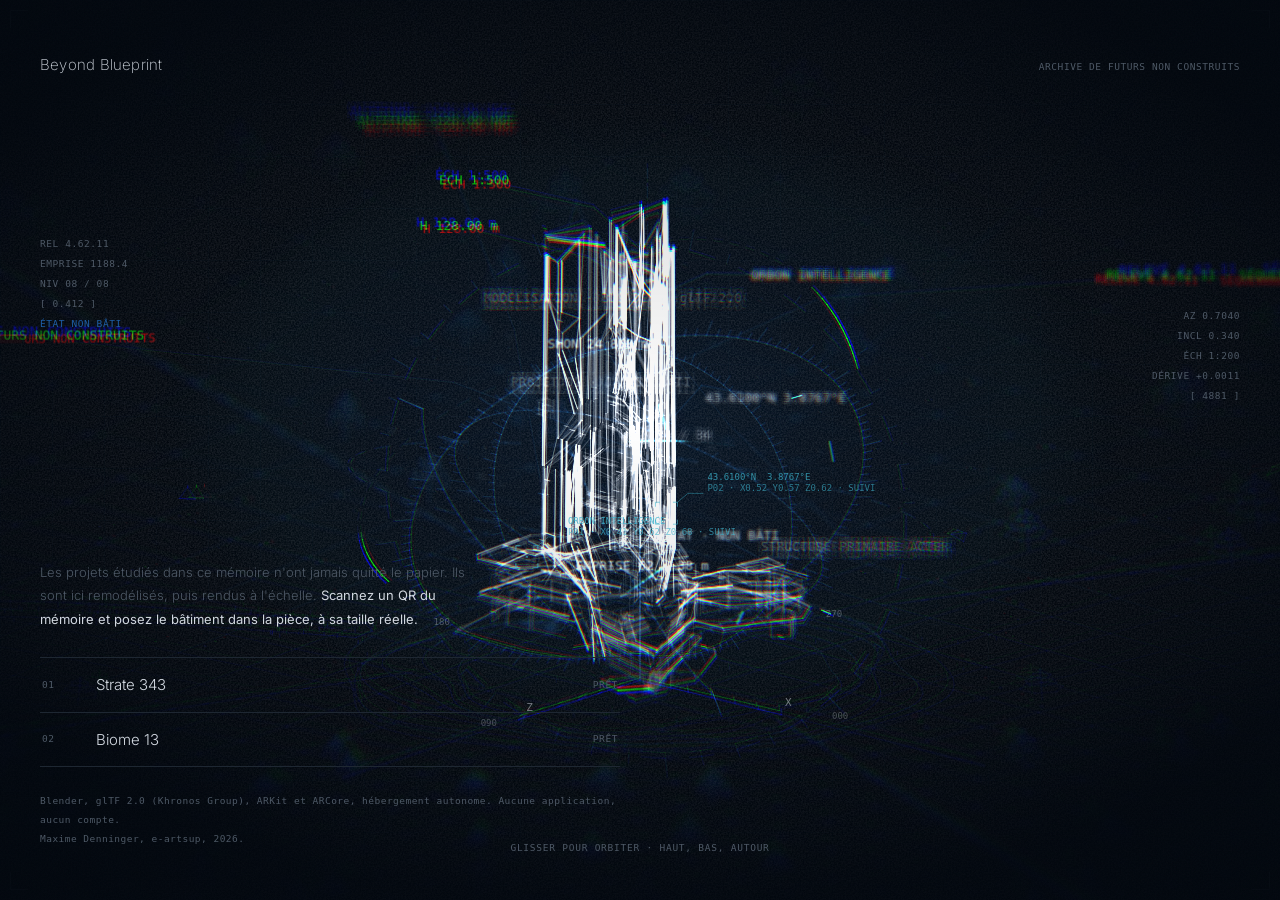
<file: index.html>
<!DOCTYPE html>
<html lang="fr">
<head>
<meta charset="utf-8">
<meta name="viewport" content="width=device-width, initial-scale=1, viewport-fit=cover">
<meta name="theme-color" content="#03080f">
<title>Beyond Blueprint - Archive de futurs non construits</title>
<meta name="description" content="Modèles en réalité augmentée des projets d'architecture spéculative étudiés dans le mémoire.">
<link rel="preconnect" href="https://fonts.googleapis.com">
<link rel="preconnect" href="https://fonts.gstatic.com" crossorigin>
<link href="https://fonts.googleapis.com/css2?family=Inter:wght@200;300;400&display=swap" rel="stylesheet">
<link rel="stylesheet" href="./assets/holo.css?v=80">
</head>
<body>

<div class="scene" id="scene" aria-hidden="true"></div>
<div class="vignettage" aria-hidden="true"></div>
  <div class="lueur" aria-hidden="true"></div>
  <div class="grain" aria-hidden="true"></div>
  <div class="cadre" aria-hidden="true"><i></i><i></i><i></i><i></i></div>
  <div class="invite" id="invite" aria-hidden="true">GLISSER POUR ORBITER · HAUT, BAS, AUTOUR</div>

<div class="releve g" aria-hidden="true">
  REL 4.62.11<br>EMPRISE 1188.4<br>NIV 08 / 08<br>[ 0.412 ]<br><em>ÉTAT NON BÂTI</em>
</div>
<div class="releve d" aria-hidden="true">
  AZ 0.7040<br>INCL 0.340<br>ÉCH 1:200<br>DÉRIVE +0.0011<br>[ 4881 ]
</div>

<main class="hud">

  <div class="entete leve">
    <span class="titre">Beyond Blueprint</span>
    <span class="meta">ARCHIVE DE FUTURS NON CONSTRUITS</span>
  </div>

  <div class="pied leve">
    <p class="enonce">
      Les projets étudiés dans ce mémoire n'ont jamais quitté le papier.
      Ils sont ici remodélisés, puis rendus à l'échelle.
      <b>Scannez un QR du mémoire et posez le bâtiment dans la pièce,
      à sa taille réelle.</b>
    </p>

    <ul class="projets">
    <li>
      <a href="./projets/projet-01.html">
        <span class="rang">01</span>
        <span class="nom">Strate 343</span>
        <span class="st">PRÊT</span>
      </a>
    </li>
    <li>
      <a href="./projets/projet-02.html">
        <span class="rang">02</span>
        <span class="nom">Biome 13</span>
        <span class="st">PRÊT</span>
      </a>
    </li>
  </ul>

    <footer>
      Blender, glTF 2.0 (Khronos Group), ARKit et ARCore, hébergement autonome.
      Aucune application, aucun compte.<br>
      Maxime Denninger, e-artsup, 2026.
    </footer>
  </div>

</main>

<!-- La page d'accueil a SON bâtiment, distinct de ceux des projets :
     c'est une archive, pas un projet. -->
<script src="./assets/filaire-accueil.js?v=80"></script>
<script src="./assets/holo.js?v=80"></script>
<script>
  holo(document.getElementById('scene'), 20260907, FILAIRE_ACCUEIL);
  // L'invite disparaît dès que la personne a compris
  const inv = document.getElementById('invite');
  addEventListener('pointerdown', () => inv && inv.classList.add('parti'), { once:true });
</script>

</body>
</html>
</file>
<file: assets/holo.css>
/* ============================================================
   Beyond Blueprint - Archive de futurs non construits
   Palette et typographies conformes à la DA du mémoire.
   Registre : relevé d'instrument, presque rien n'est éclairé.
   ============================================================ */

:root{
  /* Palette du projet, sans écart */
  --noir-doux:#07090d;
  --fond:#03080f;   /* bleu blueprint poussé au noir */
  --beton-fonce:#0d1219;
  --beton-clair:#1e2732;
  --gris-archive:#4e5966;
  --blanc-casse:#d2d8e0;
  --bleu-blueprint:#1e5fa8;
  --cyan:#38bcd8;

  --marge:clamp(16px,3.4vw,40px);
}

*{box-sizing:border-box;margin:0;padding:0}
html{-webkit-text-size-adjust:100%}

body{
  background:var(--fond);
  color:var(--blanc-casse);
  font-family:"Inter",system-ui,sans-serif;
  font-weight:300;
  font-size:13px;
  line-height:1.7;
  -webkit-font-smoothing:antialiased;
  min-height:100svh;
  overflow-x:hidden;
}

/* Grille blueprint, discrète, et grain -------------------- */
body::before{
  content:"";
  position:fixed;inset:0;z-index:1;pointer-events:none;opacity:.42;
  background-image:
    linear-gradient(to right, rgba(30,95,168,.055) 1px, transparent 1px),
    linear-gradient(to bottom, rgba(30,95,168,.055) 1px, transparent 1px);
  background-size:52px 52px;
}
@keyframes pellicule{
  0%  {transform:translate(0,0)}
  12% {transform:translate(-14px,7px)}
  25% {transform:translate(9px,-12px)}
  37% {transform:translate(-6px,-9px)}
  50% {transform:translate(12px,5px)}
  62% {transform:translate(-11px,11px)}
  75% {transform:translate(5px,-6px)}
  87% {transform:translate(-9px,-3px)}
  100%{transform:translate(0,0)}
}

/* Vignettage : les bords s'assombrissent, comme au bord du champ
   d'un objectif. C'est aussi ce qui fait ressortir l'aberration. */
.vignettage{
  position:fixed;inset:0;z-index:6;pointer-events:none;
  background:
    radial-gradient(62% 54% at 50% 47%,
      transparent 0%, rgba(3,8,15,.16) 62%,
      rgba(3,8,15,.52) 86%, rgba(3,8,15,.78) 100%),
    radial-gradient(48% 44% at 0% 0%,     rgba(3,8,15,.62), transparent 62%),
    radial-gradient(48% 44% at 100% 0%,   rgba(3,8,15,.62), transparent 62%),
    radial-gradient(48% 44% at 0% 100%,   rgba(3,8,15,.62), transparent 62%),
    radial-gradient(48% 44% at 100% 100%, rgba(3,8,15,.62), transparent 62%);
}

/* Instabilité de projecteur : un très léger flottement d'ensemble */
.scene{animation:flottement 7.5s ease-in-out infinite}
@keyframes flottement{
  0%,100%{transform:translate(0,0)}
  30%    {transform:translate(.6px,-.4px)}
  62%    {transform:translate(-.5px,.5px)}
}

/* Lueur centrale. Un vignettage sur fond déjà noir ne se voit pas :
   il faut que le centre soit légèrement éclairé pour que les angles
   existent par contraste. */
.lueur{
  position:fixed;inset:0;z-index:1;pointer-events:none;
  background:radial-gradient(46% 42% at 50% 47%,
    rgba(30,95,168,.14) 0%, rgba(30,95,168,.065) 42%,
    rgba(56,188,216,.035) 66%, transparent 82%);
}

/* Grain argentique. La texture déborde de l'écran et se déplace par
   sauts, image par image : c'est ce saut qui fait le grain de
   pellicule plutôt qu'un bruit figé.
   z-index 6 : au-dessus du volume et de toute la décoration,
   en dessous de l'interface, qui doit rester nette. */
.grain{
  position:fixed;top:-80px;left:-80px;right:-80px;bottom:-80px;
  z-index:5;pointer-events:none;opacity:.115;mix-blend-mode:screen;
  background-image:url("data:image/svg+xml,%3Csvg xmlns='http://www.w3.org/2000/svg' width='220' height='220'%3E%3Cfilter id='n'%3E%3CfeTurbulence type='fractalNoise' baseFrequency='.62' numOctaves='3' stitchTiles='stitch'/%3E%3CfeColorMatrix type='saturate' values='0'/%3E%3CfeComponentTransfer%3E%3CfeFuncA type='linear' slope='2.4' intercept='-.7'/%3E%3C/feComponentTransfer%3E%3C/filter%3E%3Crect width='220' height='220' filter='url(%23n)'/%3E%3C/svg%3E");
  animation:pellicule .8s steps(1) infinite;
  will-change:transform;
}
@keyframes pellicule{
  0%  {transform:translate(0,0)}
  12% {transform:translate(-14px,7px)}
  25% {transform:translate(9px,-12px)}
  37% {transform:translate(-6px,-9px)}
  50% {transform:translate(12px,5px)}
  62% {transform:translate(-11px,11px)}
  75% {transform:translate(5px,-6px)}
  87% {transform:translate(-9px,-3px)}
  100%{transform:translate(0,0)}
}

/* Équerres de cadre ---------------------------------------- */
.cadre{position:fixed;inset:0;z-index:4;pointer-events:none}
.cadre i{position:absolute;width:18px;height:18px;border:1px solid var(--beton-clair)}
.cadre i:nth-child(1){top:10px;left:10px;border-right:0;border-bottom:0}
.cadre i:nth-child(2){top:10px;right:10px;border-left:0;border-bottom:0}
.cadre i:nth-child(3){bottom:10px;left:10px;border-right:0;border-top:0}
.cadre i:nth-child(4){bottom:10px;right:10px;border-left:0;border-top:0}

/* Scène ---------------------------------------------------- */
.scene{position:fixed;inset:0;z-index:2}
.scene canvas{width:100%;height:100%;display:block}

/* Invite au pilotage, s'efface au premier glissé */
.invite{
  position:fixed;left:50%;bottom:calc(var(--marge) + 4px);
  transform:translateX(-50%);
  z-index:11;pointer-events:none;
  font-family:ui-monospace,"SFMono-Regular",monospace;
  font-size:9.5px;letter-spacing:.08em;
  color:var(--gris-archive);
  transition:opacity .6s ease;
}
.invite.parti{opacity:0}
@media (max-width:760px){.invite{display:none}}

/* Cartouches des marges ------------------------------------ */
.releve{
  position:fixed;z-index:11;
  font-family:ui-monospace,"SFMono-Regular",monospace;
  font-size:9.5px;line-height:2.1;letter-spacing:.06em;
  color:var(--gris-archive);
  white-space:nowrap;pointer-events:none;user-select:none;
}
/* Les cartouches des marges sont de l'interface FIXE, pas des objets
   de la scène : ni flou, ni grain, ni vignettage ne doivent les
   toucher. Ils passent donc au-dessus de toutes ces couches. */
.releve.g{top:26vh;left:var(--marge)}
.releve.d{top:34vh;right:var(--marge);text-align:right}
.releve em{font-style:normal;color:var(--bleu-blueprint)}
@media (max-width:760px){.releve{display:none}}

/* Contenu réel --------------------------------------------- */
.hud{
  position:relative;z-index:10;
  min-height:100svh;
  display:flex;flex-direction:column;justify-content:space-between;
  padding:calc(var(--marge) + 12px) var(--marge);
  pointer-events:none;
}
.hud > *{pointer-events:auto}

.entete{display:flex;justify-content:space-between;gap:18px;align-items:baseline}
.entete .titre{font-weight:200;font-size:15px;letter-spacing:.015em}
.entete .meta,.entete a{
  font-family:ui-monospace,"SFMono-Regular",monospace;
  font-size:9.5px;letter-spacing:.06em;
  color:var(--gris-archive);text-decoration:none;
}
.entete a:hover{color:var(--blanc-casse)}

.pied{max-width:580px}
.enonce{
  font-weight:300;font-size:13px;line-height:1.8;
  color:var(--gris-archive);max-width:54ch;margin-bottom:26px;
}
.enonce b{color:var(--blanc-casse);font-weight:400}

/* Liste des projets ---------------------------------------- */
.projets{list-style:none;border-top:1px solid var(--beton-clair)}
.projets li{border-bottom:1px solid var(--beton-clair)}
.projets a{
  display:grid;grid-template-columns:2.4rem 1fr auto;
  gap:16px;align-items:center;padding:14px 2px;
  color:var(--blanc-casse);text-decoration:none;
  transition:color .25s ease,padding-left .35s cubic-bezier(.16,1,.3,1);
}
.projets a:hover,.projets a:focus-visible{padding-left:10px;color:var(--cyan)}
.projets a:focus-visible{outline:1px solid var(--cyan);outline-offset:3px}
.projets .rang,.projets .st{
  font-family:ui-monospace,"SFMono-Regular",monospace;
  font-size:9.5px;letter-spacing:.06em;color:var(--gris-archive);
}
.projets .nom{font-weight:300;font-size:15px}

/* Boutons, filaires ---------------------------------------- */
.action,.discret{
  display:block;width:100%;
  font-family:"Inter",system-ui,sans-serif;
  font-weight:400;font-size:13px;letter-spacing:.02em;
  text-align:center;text-decoration:none;cursor:pointer;
  padding:16px;border-radius:1px;
  background:rgba(7,9,13,.55);
  transition:background .3s ease,border-color .3s ease,color .3s ease;
}
.action{border:1px solid var(--bleu-blueprint);color:var(--blanc-casse)}
.action:hover,.action:focus-visible{background:var(--bleu-blueprint);color:#fff}
.discret{border:1px solid var(--beton-clair);color:var(--gris-archive);margin-top:10px}
.discret:hover,.discret:focus-visible{border-color:var(--gris-archive);color:var(--blanc-casse)}
.action:focus-visible,.discret:focus-visible{outline:1px solid var(--cyan);outline-offset:2px}

footer{
  margin-top:24px;
  font-family:ui-monospace,"SFMono-Regular",monospace;
  font-size:9.5px;line-height:2;letter-spacing:.05em;
  color:var(--gris-archive);
}

/* Ouverture ------------------------------------------------- */
.leve{opacity:0;animation:leve 1.4s ease forwards}
.leve:nth-child(2){animation-delay:.15s}
@keyframes leve{to{opacity:1}}

@media (prefers-reduced-motion:reduce){
  *,*::before,*::after{animation:none!important;transition:none!important}
  .leve{opacity:1}
  .scene{transform:none}
}


/* ============================================================
   MOBILE
   Sur grand écran, le bâtiment et le texte se superposent : il y a
   la place. Sur un téléphone, la même superposition rend tout
   illisible. On sépare donc les deux : le volume occupe le haut de
   l'écran, le contenu défile en dessous sur un fond opaque.
   ============================================================ */
@media (max-width: 760px){

  :root{ --marge: 18px; }

  html, body{ overflow-x:hidden; overflow-y:auto; height:auto; }

  /* Le volume est cantonné au haut de l'écran et y reste fixe. */
  .scene{ top:0; left:0; right:0; height:52svh; bottom:auto; }
  .lueur{ height:60svh; bottom:auto; }

  /* L'en-tête reste accroché en haut, au-dessus du volume. */
  .entete{
    position:fixed; top:0; left:0; right:0; z-index:14;
    padding:12px var(--marge) 10px;
    background:linear-gradient(to bottom, var(--fond) 55%, transparent);
  }
  .entete .titre{ font-size:13px }
  .entete .meta{ font-size:8.5px; letter-spacing:.05em; text-align:right }

  /* Le contenu descend sous le volume et défile, sur fond plein :
     plus aucun chevauchement possible. */
  .hud{
    display:block; min-height:auto;
    padding:0 var(--marge) calc(28px + env(safe-area-inset-bottom));
  }
  .pied{
    max-width:none;
    margin-top:50svh;
    padding-top:34px;
    background:linear-gradient(to bottom, transparent, var(--fond) 34px);
  }
  .enonce{ font-size:12.5px; line-height:1.7; margin-bottom:20px; max-width:none }

  /* Cibles tactiles à 48 px, ce qui est le minimum confortable. */
  .projets a{ grid-template-columns:2rem 1fr auto; gap:12px; padding:15px 2px; min-height:48px }
  .projets a:hover, .projets a:focus-visible{ padding-left:2px }
  .projets .nom{ font-size:14px }
  .projets .rang, .projets .st{ font-size:8.5px }

  footer{ font-size:8.5px; line-height:1.85; margin-top:20px }

  /* Le grain et le vignettage restent, mais allégés : sur une petite
     dalle très dense ils saturent le peu de place disponible. */
  .grain{ opacity:.055 }
  .vignettage{ background:
    radial-gradient(72% 46% at 50% 26%, transparent 0%, rgba(3,8,15,.30) 70%, rgba(3,8,15,.62) 100%); }

  /* Les cartouches de marge et l'invite au glissé n'ont pas de sens
     ici : pas de souris, et pas de place. */
  .releve, .invite{ display:none }
}

/* Écrans très courts, ou téléphone en paysage. */
@media (max-width: 760px) and (max-height: 560px){
  .scene{ height:44svh }
  .pied{ margin-top:42svh }
}

@media (prefers-reduced-motion:reduce){
  .scene{ transform:none }
}

/* ============================================================
   PAGES PROJET
   Elles étaient dupliquées dans le <style> de chaque page : une
   correction devait être reportée autant de fois qu'il y a de
   projets. Elles vivent ici une bonne fois.
   ============================================================ */
model-viewer{
  position:fixed;inset:0;width:100%;height:100%;
  --poster-color:transparent;background:transparent;
}

.entete-projet{
  position:fixed;top:0;left:0;right:0;z-index:14;
  display:flex;justify-content:space-between;align-items:baseline;
  padding:calc(14px + env(safe-area-inset-top)) var(--marge) 12px;
  font-family:ui-monospace,"SFMono-Regular",monospace;
  font-size:10px;letter-spacing:.06em;color:var(--gris-archive);
  background:linear-gradient(to bottom,var(--fond) 40%,transparent);
}
.entete-projet a{color:var(--gris-archive);text-decoration:none}
.entete-projet a:hover{color:var(--blanc-casse)}

.bas-projet{
  position:fixed;left:0;right:0;bottom:0;z-index:14;
  padding:22px var(--marge) calc(18px + env(safe-area-inset-bottom));
  background:linear-gradient(to top,var(--fond) 66%,transparent);
  text-align:center;
}
.titre-projet{
  margin:0 0 14px;font-family:"Inter",system-ui,sans-serif;
  font-weight:300;font-size:16px;color:var(--blanc-casse);
}
.note{
  margin:10px 0 0;font-family:ui-monospace,monospace;
  font-size:10px;letter-spacing:.05em;color:var(--gris-archive);
}
.action{
  display:block;width:100%;max-width:420px;margin:0 auto;
  font-family:"Inter",system-ui,sans-serif;font-weight:400;font-size:14px;
  text-align:center;cursor:pointer;border-radius:1px;
  padding:17px;min-height:54px;
  border:1px solid var(--bleu-blueprint);color:var(--blanc-casse);
  background:rgba(3,8,15,.55);
  transition:background .3s ease,color .3s ease;
}
.action:hover,.action:focus-visible{background:var(--bleu-blueprint);color:#fff}
.action.inactif{border-color:var(--beton-clair);color:var(--gris-archive);cursor:default}
.action.inactif:hover{background:rgba(3,8,15,.55);color:var(--gris-archive)}

/* ---- Ancres posées sur la maquette ---- */
.ancre{display:block;width:14px;height:14px;padding:0;border:0;background:transparent;cursor:pointer}
.ancre-pt{
  display:block;width:9px;height:9px;border-radius:50%;
  background:var(--cyan);box-shadow:0 0 0 3px rgba(56,188,216,.22);
}
.ancre-txt{
  position:absolute;left:16px;top:-6px;white-space:nowrap;
  padding:7px 10px;border:1px solid var(--bleu-blueprint);
  background:rgba(3,8,15,.88);backdrop-filter:blur(10px);
  opacity:0;transform:translateX(-4px);pointer-events:none;
  transition:opacity .25s ease,transform .25s ease;
}
.ancre.ouverte .ancre-txt{opacity:1;transform:none}
.ancre-txt b{
  display:block;font-family:"Inter",system-ui,sans-serif;font-weight:400;
  font-size:12px;color:var(--blanc-casse);
}
.ancre-txt i{
  display:block;margin-top:3px;font-style:normal;
  font-family:ui-monospace,monospace;font-size:9.5px;
  letter-spacing:.05em;color:var(--gris-archive);
}

/* ---- Relevé technique ---- */
.lien-fiche{
  display:block;margin:11px auto 0;padding:8px;background:none;border:0;cursor:pointer;
  font-family:ui-monospace,monospace;font-size:10.5px;letter-spacing:.08em;
  color:var(--gris-archive);text-decoration:underline;text-underline-offset:4px;
}
.lien-fiche:hover{color:var(--blanc-casse)}
.fiche{
  position:fixed;left:0;right:0;bottom:0;z-index:24;
  max-height:82svh;overflow-y:auto;
  padding:26px var(--marge) calc(30px + env(safe-area-inset-bottom));
  background:rgba(3,8,15,.97);backdrop-filter:blur(18px);
  border-top:1px solid var(--bleu-blueprint);
  transform:translateY(102%);transition:transform .45s cubic-bezier(.2,.8,.2,1);
}
.fiche.visible{transform:none}
.fiche h2{margin:0 0 18px;font-family:"Inter",system-ui,sans-serif;font-weight:200;font-size:21px;color:var(--blanc-casse)}
.fiche dl{display:grid;grid-template-columns:auto 1fr;gap:0;margin:0;
  font-family:ui-monospace,monospace;font-size:11px;letter-spacing:.04em}
.fiche dt{padding:9px 16px 9px 0;color:var(--gris-archive);border-top:1px solid var(--beton-clair);white-space:nowrap}
.fiche dd{margin:0;padding:9px 0;text-align:right;color:var(--blanc-casse);border-top:1px solid var(--beton-clair)}
.fiche-texte{margin:20px 0 0;font-family:"Inter",system-ui,sans-serif;font-weight:300;
  font-size:13px;line-height:1.75;color:var(--gris-archive)}
.ferme-fiche{
  float:right;background:none;border:0;cursor:pointer;
  font-family:ui-monospace,monospace;font-size:10.5px;letter-spacing:.06em;
  color:var(--gris-archive);padding:4px 0 4px 12px;
}
.ferme-fiche:hover{color:var(--blanc-casse)}

/* ---- Bande de vignettes ----
   Elle défile horizontalement : sur un téléphone, une grille
   repousserait le bouton hors de l'écran. */
.bande{
  display:flex;gap:8px;overflow-x:auto;overflow-y:hidden;
  padding:0 0 12px;margin:0 0 14px;
  scroll-snap-type:x proximity;-webkit-overflow-scrolling:touch;
  scrollbar-width:none;justify-content:flex-start;
}
.bande::-webkit-scrollbar{display:none}
/* Toutes les vignettes retirées faute d'images : la bande ne doit
   pas garder sa marge, sinon elle laisse un blanc inexpliqué. */
.bande:empty{display:none;margin:0;padding:0}
.vign{
  position:relative;flex:0 0 auto;width:74px;height:56px;padding:0;
  border:1px solid var(--beton-clair);background:rgba(3,8,15,.6);
  cursor:pointer;overflow:hidden;scroll-snap-align:start;
  transition:border-color .25s ease;
}
.vign:hover,.vign:focus-visible{border-color:var(--cyan)}
.vign img{width:100%;height:100%;object-fit:cover;display:block;opacity:.82;transition:opacity .25s ease}
.vign:hover img{opacity:1}
.vign-n{
  position:absolute;left:4px;bottom:3px;
  font-family:ui-monospace,monospace;font-size:8px;letter-spacing:.06em;
  color:var(--blanc-casse);text-shadow:0 1px 3px rgba(0,0,0,.9);
}
@media (min-width:760px){ .bande{justify-content:center} }

/* ---- Visionneuse plein écran ---- */
.visionneuse{
  position:fixed;inset:0;z-index:30;display:none;
  align-items:center;justify-content:center;
  background:rgba(3,8,15,.97);backdrop-filter:blur(14px);
  padding:calc(58px + env(safe-area-inset-top)) 14px calc(64px + env(safe-area-inset-bottom));
}
.visionneuse.visible{display:flex}
.visionneuse img{max-width:100%;max-height:100%;object-fit:contain;border:1px solid var(--beton-clair)}
.ferme-vis{
  position:absolute;top:calc(14px + env(safe-area-inset-top));right:14px;z-index:2;
  background:rgba(3,8,15,.8);border:1px solid var(--beton-clair);cursor:pointer;
  font-family:ui-monospace,monospace;font-size:10.5px;letter-spacing:.06em;
  color:var(--gris-archive);padding:11px 15px;min-height:42px;
}
.ferme-vis:hover{color:var(--blanc-casse);border-color:var(--cyan)}
.nav-vis{
  position:absolute;top:50%;transform:translateY(-50%);z-index:2;
  width:48px;height:64px;cursor:pointer;
  background:rgba(3,8,15,.6);border:1px solid var(--beton-clair);
  color:var(--gris-archive);font-size:24px;line-height:1;
}
.nav-vis:hover{color:var(--blanc-casse);border-color:var(--cyan)}
.nav-vis.prec{left:8px}
.nav-vis.suiv{right:8px}
.vis-leg{
  position:absolute;left:0;right:0;bottom:calc(20px + env(safe-area-inset-bottom));
  margin:0;text-align:center;padding:0 60px;
  font-family:ui-monospace,monospace;font-size:10.5px;letter-spacing:.05em;
  color:var(--gris-archive);
}
</file>
